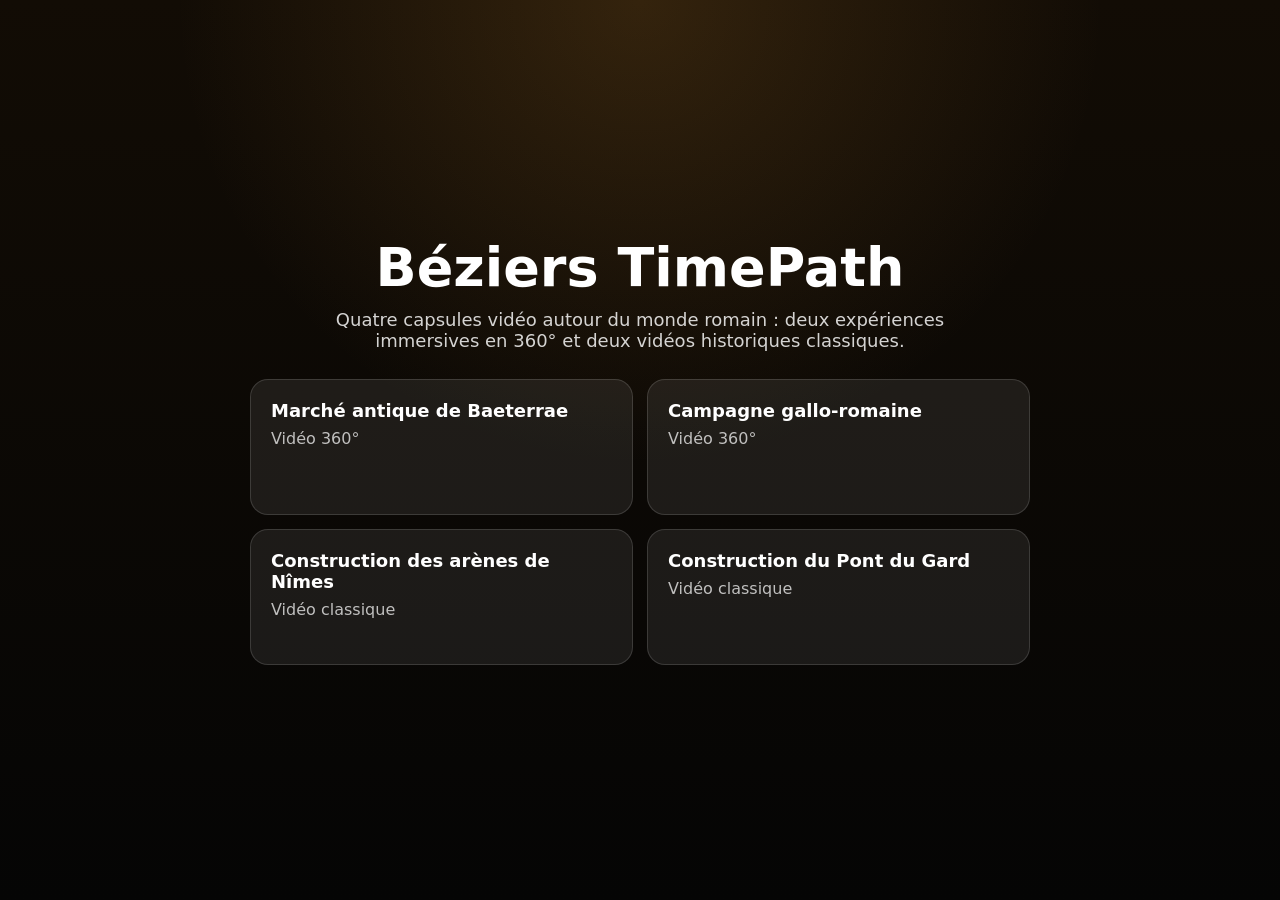
<file: index.html>
<!DOCTYPE html>
<html lang="fr">
<head>
  <meta charset="UTF-8" />
  <meta name="viewport" content="width=device-width, initial-scale=1.0" />

  <title>Béziers TimePath</title>

  <link rel="stylesheet" href="style.css" />
</head>

<body class="page-index">
  <main class="index-wrapper">
    <h1>Béziers TimePath</h1>
    <p>Quatre capsules vidéo autour du monde romain : deux expériences immersives en 360° et deux vidéos historiques classiques.</p>
 
    <div class="video-grid">
      <a class="video-card" href="marche.html">
        <strong>Marché antique de Baeterrae</strong>
        <span>Vidéo 360°</span>
      </a>

      <a class="video-card" href="campagne.html">
        <strong>Campagne gallo-romaine</strong>
        <span>Vidéo 360°</span>
      </a>

      <a class="video-card" href="arenes.html">
        <strong>Construction des arènes de Nîmes</strong>
        <span>Vidéo classique</span>
      </a>

      <a class="video-card" href="pont-du-gard.html">
        <strong>Construction du Pont du Gard</strong>
        <span>Vidéo classique</span>
      </a>
    </div>
  </main>
</body>
</html>
</file>
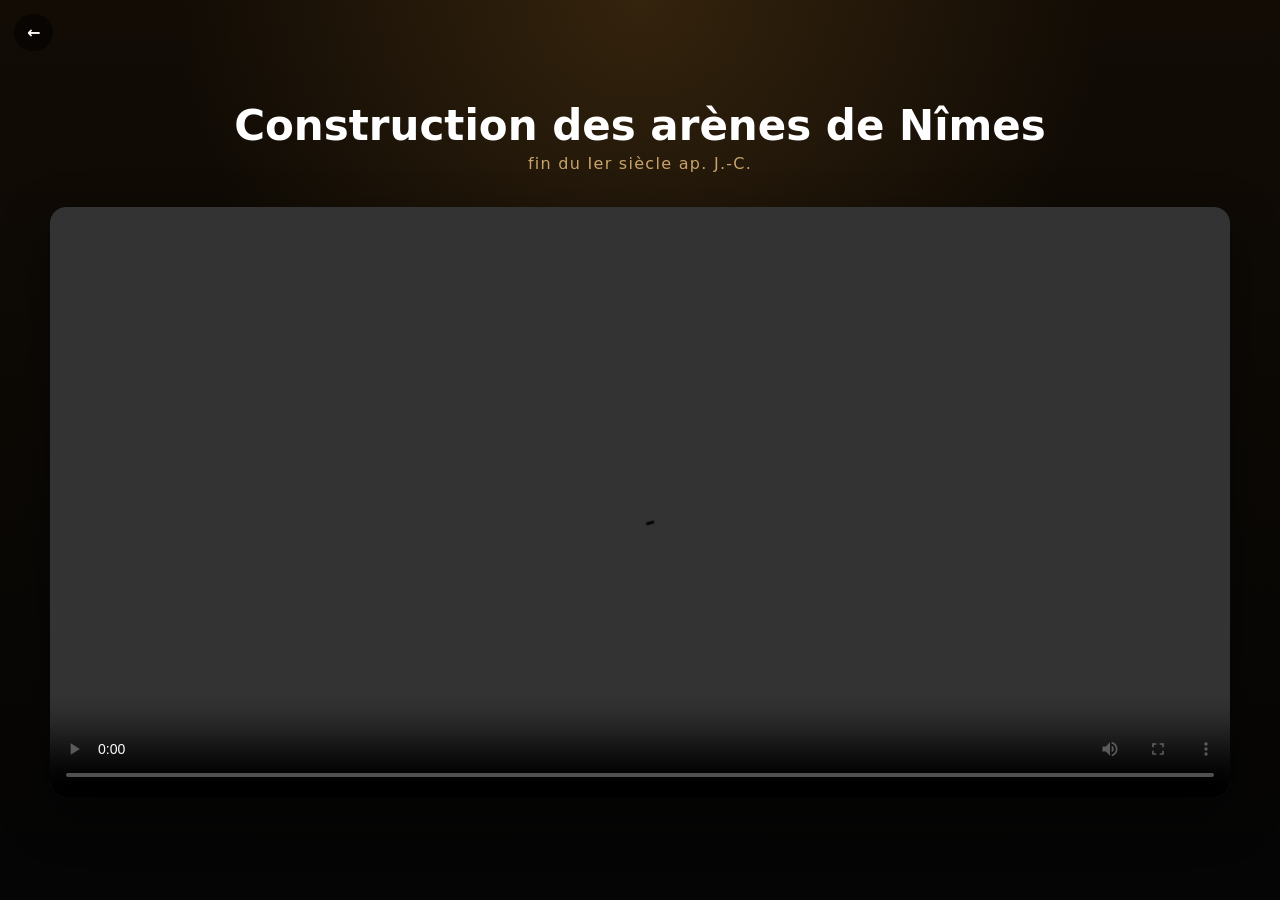
<file: arenes.html>
<!DOCTYPE html>
<html lang="fr">
<head>
  <meta charset="UTF-8" />
  <meta name="viewport" content="width=device-width, initial-scale=1.0" />

  <title>Construction des arènes de Nîmes</title>

  <link rel="stylesheet" href="style.css" />
</head>

<body class="page-video">
  <a href="index.html" class="back-link">←</a>

  <main class="video-wrapper">
    <h1>Construction des arènes de Nîmes</h1>
    <p class="date-video">fin du Ier siècle ap. J.-C.</p>

    <video
      class="classic-video"
      src="https://pub-158027345d6a49fdba1ea449be246598.r2.dev/arenes-nimes.mp4"
      controls
      playsinline
      preload="metadata"
    ></video>
  </main>
</body>
</html>
</file>
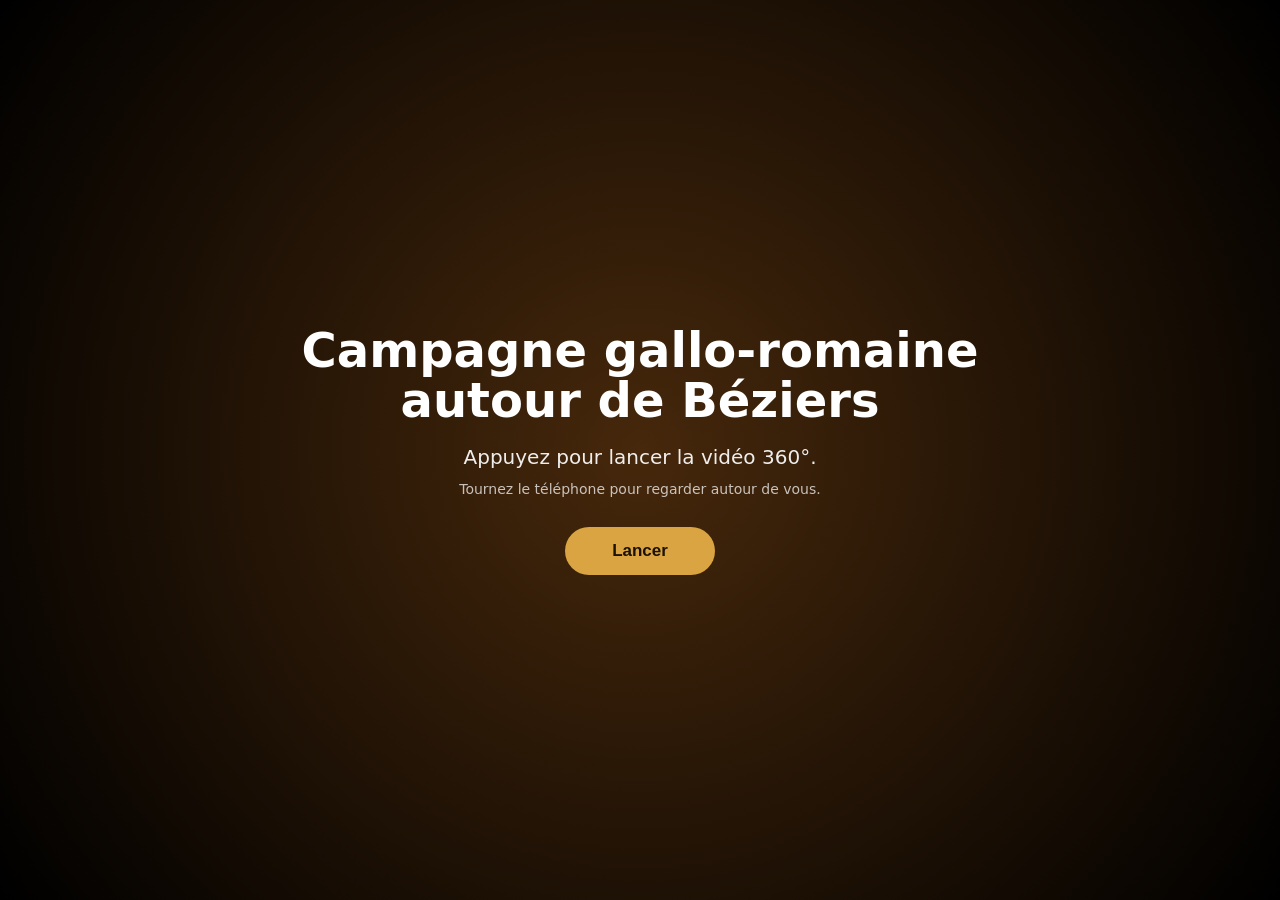
<file: campagne.html>
<!DOCTYPE html>
<html lang="fr">
<head>
  <meta charset="UTF-8" />
  <meta name="viewport" content="width=device-width, initial-scale=1.0, maximum-scale=5.0" />

  <title>Campagne gallo-romaine autour de Béziers</title>

  <script src="https://aframe.io/releases/1.7.0/aframe.min.js"></script>
  <link rel="stylesheet" href="style.css" />
</head>

<body class="page-360">
  <div id="startOverlay" class="start-overlay">
    <h1>Campagne gallo-romaine autour de Béziers</h1>
    <p>Appuyez pour lancer la vidéo 360°.</p>
    <p class="small">Tournez le téléphone pour regarder autour de vous.</p>
    <button id="startButton" type="button">Lancer</button>
  </div>

  <a-scene
    id="scene360"
    vr-mode-ui="enabled: true"
    renderer="antialias: true"
    device-orientation-permission-ui="enabled: false"
    embedded
  >
    <a-assets>
      <video
        id="video360"
        src="https://pub-158027345d6a49fdba1ea449be246598.r2.dev/campagne-gallo-romaine-360.mp4"
        preload="auto"
        crossorigin="anonymous"
        playsinline
        webkit-playsinline
        loop
      ></video>
    </a-assets>

    <a-videosphere src="#video360" rotation="0 -90 0"></a-videosphere>

    <a-entity id="cameraRig" rotation="0 0 0">
      <a-camera
        id="camera360"
        camera="fov: 75"
        look-controls="magicWindowTrackingEnabled: true; touchEnabled: false; mouseEnabled: false"
        wasd-controls="enabled: false"
      ></a-camera>
    </a-entity>
  </a-scene>

  <script>
    const overlay = document.getElementById("startOverlay");
    const button = document.getElementById("startButton");
    const video = document.getElementById("video360");
    const scene = document.getElementById("scene360");
    const camera = document.getElementById("camera360");
    const rig = document.getElementById("cameraRig");

    button.addEventListener("click", async () => {
  overlay.style.display = "none";

  if (
    typeof DeviceOrientationEvent !== "undefined" &&
    typeof DeviceOrientationEvent.requestPermission === "function"
  ) {
    try {
      await DeviceOrientationEvent.requestPermission();
    } catch (error) {
      console.warn("Permission gyroscope refusée ou indisponible :", error);
    }
  }

  video.muted = false;

  try {
    await video.play();
    applyOrientationFov(true);
  } catch (error) {
    video.muted = true;
    await video.play();
    applyOrientationFov(true);
  }
});

    function clamp(value, min, max) {
      return Math.min(Math.max(value, min), max);
    }

    function getTouchDistance(touches) {
      const dx = touches[0].clientX - touches[1].clientX;
      const dy = touches[0].clientY - touches[1].clientY;
      return Math.sqrt(dx * dx + dy * dy);
    }

    let isDragging = false;
    let lastX = 0;
    let lastY = 0;

    let rigYaw = 0;
    let rigPitch = 0;

    const portraitFov = 75;
const landscapeFov = 40;

let currentFov = portraitFov;
let lastOrientationMode = null;

const minFov = 20;
const maxFov = 110;

let startDistance = null;
let startFov = portraitFov;

function setFov(value) {
  currentFov = clamp(value, minFov, maxFov);
  camera.setAttribute("camera", "fov", currentFov);
}

function getOrientationMode() {
  return window.innerWidth > window.innerHeight ? "landscape" : "portrait";
}

function applyOrientationFov(force = false) {
  const mode = getOrientationMode();

  if (!force && mode === lastOrientationMode) {
    return;
  }

  lastOrientationMode = mode;

  if (mode === "landscape") {
    setFov(landscapeFov);
  } else {
    setFov(portraitFov);
  }
}

window.addEventListener("resize", () => {
  applyOrientationFov(false);

  setTimeout(() => {
    applyOrientationFov(false);
  }, 250);
});

window.addEventListener("orientationchange", () => {
  applyOrientationFov(false);

  setTimeout(() => {
    applyOrientationFov(false);
  }, 300);
});

    scene.addEventListener("touchstart", (event) => {
      if (event.touches.length === 1) {
        event.preventDefault();
        isDragging = true;
        lastX = event.touches[0].clientX;
        lastY = event.touches[0].clientY;
      }

      if (event.touches.length === 2) {
        event.preventDefault();
        isDragging = false;
        startDistance = getTouchDistance(event.touches);
        startFov = currentFov;
      }
    }, { passive: false });

    scene.addEventListener("touchmove", (event) => {
      if (event.touches.length === 1 && isDragging) {
        event.preventDefault();

        const x = event.touches[0].clientX;
        const y = event.touches[0].clientY;

        const deltaX = x - lastX;
        const deltaY = y - lastY;

        rigYaw += deltaX * 0.16;
        rigPitch = 0;

        rig.setAttribute("rotation", `0 ${rigYaw} 0`);

        lastX = x;
        lastY = y;
      }

      if (event.touches.length === 2 && startDistance) {
        event.preventDefault();

        const currentDistance = getTouchDistance(event.touches);
        const nextFov = startFov * (startDistance / currentDistance);
        setFov(nextFov);
      }
    }, { passive: false });

    scene.addEventListener("touchend", () => {
      isDragging = false;
      startDistance = null;
    }, { passive: false });

    scene.addEventListener("mousedown", (event) => {
      isDragging = true;
      lastX = event.clientX;
      lastY = event.clientY;
    });

    scene.addEventListener("mousemove", (event) => {
      if (!isDragging) return;

      const deltaX = event.clientX - lastX;
      const deltaY = event.clientY - lastY;

      rigYaw += deltaX * 0.16;
      rigPitch = 0;

      rig.setAttribute("rotation", `0 ${rigYaw} 0`);

      lastX = event.clientX;
      lastY = event.clientY;
    });

    scene.addEventListener("mouseup", () => {
      isDragging = false;
    });

    scene.addEventListener("mouseleave", () => {
      isDragging = false;
    });

    scene.addEventListener("wheel", (event) => {
      event.preventDefault();

      const nextFov = currentFov + event.deltaY * 0.03;
      setFov(nextFov);
    }, { passive: false });
  </script>
</body>
</html>
</file>
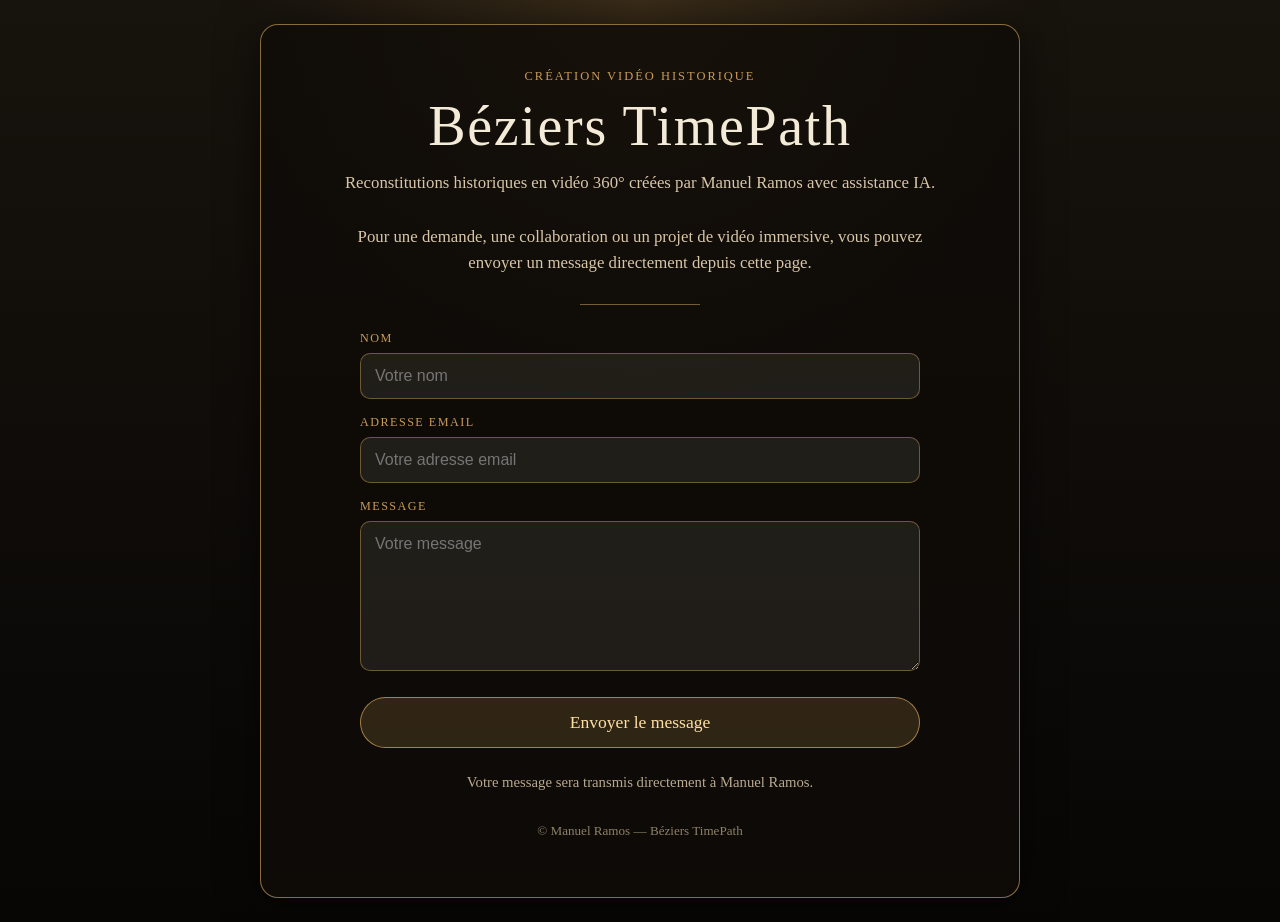
<file: contact.html>
<!DOCTYPE html>
<html lang="fr">
<head>
  <meta charset="UTF-8" />
  <meta name="viewport" content="width=device-width, initial-scale=1.0" />

  <title>Contact — Béziers TimePath</title>

  <style>
    * {
      box-sizing: border-box;
    }

    body {
      margin: 0;
      min-height: 100vh;
      font-family: Georgia, "Times New Roman", serif;
      color: #f4ead8;
      background:
        radial-gradient(circle at top, rgba(190, 140, 70, 0.22), transparent 36%),
        linear-gradient(180deg, #17130d 0%, #070605 100%);
      display: flex;
      align-items: center;
      justify-content: center;
      padding: 24px;
    }

    .card {
      width: 100%;
      max-width: 760px;
      padding: 44px 30px;
      text-align: center;
      border: 1px solid rgba(205, 160, 90, 0.65);
      border-radius: 18px;
      background: rgba(15, 12, 8, 0.82);
      box-shadow: 0 0 42px rgba(0, 0, 0, 0.58);
    }

    .small-title {
      margin: 0 0 10px;
      color: #c99b58;
      text-transform: uppercase;
      letter-spacing: 0.16em;
      font-size: 0.78rem;
    }

    h1 {
      margin: 0 0 12px;
      font-size: clamp(2.1rem, 8vw, 3.5rem);
      font-weight: normal;
      letter-spacing: 0.03em;
    }

    .subtitle {
      margin: 0 auto 28px;
      max-width: 600px;
      font-size: 1.05rem;
      line-height: 1.55;
      color: #d8c6a8;
    }

    .divider {
      width: 120px;
      height: 1px;
      margin: 26px auto;
      background: rgba(205, 160, 90, 0.55);
    }

    form {
      max-width: 560px;
      margin: 0 auto;
      text-align: left;
    }

    label {
      display: block;
      margin: 16px 0 7px;
      color: #c99b58;
      text-transform: uppercase;
      letter-spacing: 0.12em;
      font-size: 0.76rem;
    }

    input,
    textarea {
      width: 100%;
      padding: 13px 14px;
      border: 1px solid rgba(205, 160, 90, 0.45);
      border-radius: 10px;
      background: rgba(255, 246, 230, 0.08);
      color: #f4ead8;
      font-family: Arial, sans-serif;
      font-size: 1rem;
      outline: none;
    }

    textarea {
      min-height: 150px;
      resize: vertical;
    }

    input:focus,
    textarea:focus {
      border-color: rgba(255, 224, 163, 0.9);
      box-shadow: 0 0 0 3px rgba(205, 160, 90, 0.18);
    }

    button {
      display: block;
      width: 100%;
      margin-top: 22px;
      padding: 14px 20px;
      border: 1px solid rgba(205, 160, 90, 0.75);
      border-radius: 999px;
      background: rgba(205, 160, 90, 0.18);
      color: #ffe0a3;
      font-family: Georgia, "Times New Roman", serif;
      font-size: 1.1rem;
      cursor: pointer;
      transition: 0.2s ease;
    }

    button:hover {
      background: rgba(205, 160, 90, 0.30);
    }

    .note {
      margin: 24px auto 0;
      max-width: 600px;
      font-size: 0.92rem;
      line-height: 1.45;
      color: #b9a98f;
      text-align: center;
    }

    .footer {
      margin-top: 30px;
      font-size: 0.82rem;
      color: #8f8068;
    }
  </style>
</head>

<body>
  <main class="card">
    <p class="small-title">Création vidéo historique</p>

    <h1>Béziers TimePath</h1>

    <p class="subtitle">
     Reconstitutions historiques en vidéo 360°
     créées par Manuel Ramos avec assistance IA.
   </p>
    
    <p class="subtitle">
      Pour une demande, une collaboration ou un projet de vidéo immersive,
      vous pouvez envoyer un message directement depuis cette page.
    </p>

    <div class="divider"></div>

    <form action="https://formspree.io/f/xpqekgwr" method="POST">
      <label for="name">Nom</label>
      <input
        type="text"
        id="name"
        name="Nom"
        placeholder="Votre nom"
        required
      />

      <label for="email">Adresse email</label>
      <input
        type="email"
        id="email"
        name="email"
        placeholder="Votre adresse email"
        required
      />

      <label for="message">Message</label>
      <textarea
        id="message"
        name="Message"
        placeholder="Votre message"
        required
      ></textarea>

      <input type="hidden" name="_subject" value="Nouveau message — Béziers TimePath" />

      <button type="submit">Envoyer le message</button>
    </form>

    <p class="note">
      Votre message sera transmis directement à Manuel Ramos.
    </p>

    <p class="footer">
      © Manuel Ramos — Béziers TimePath
    </p>
  </main>
</body>
</html>
</file>
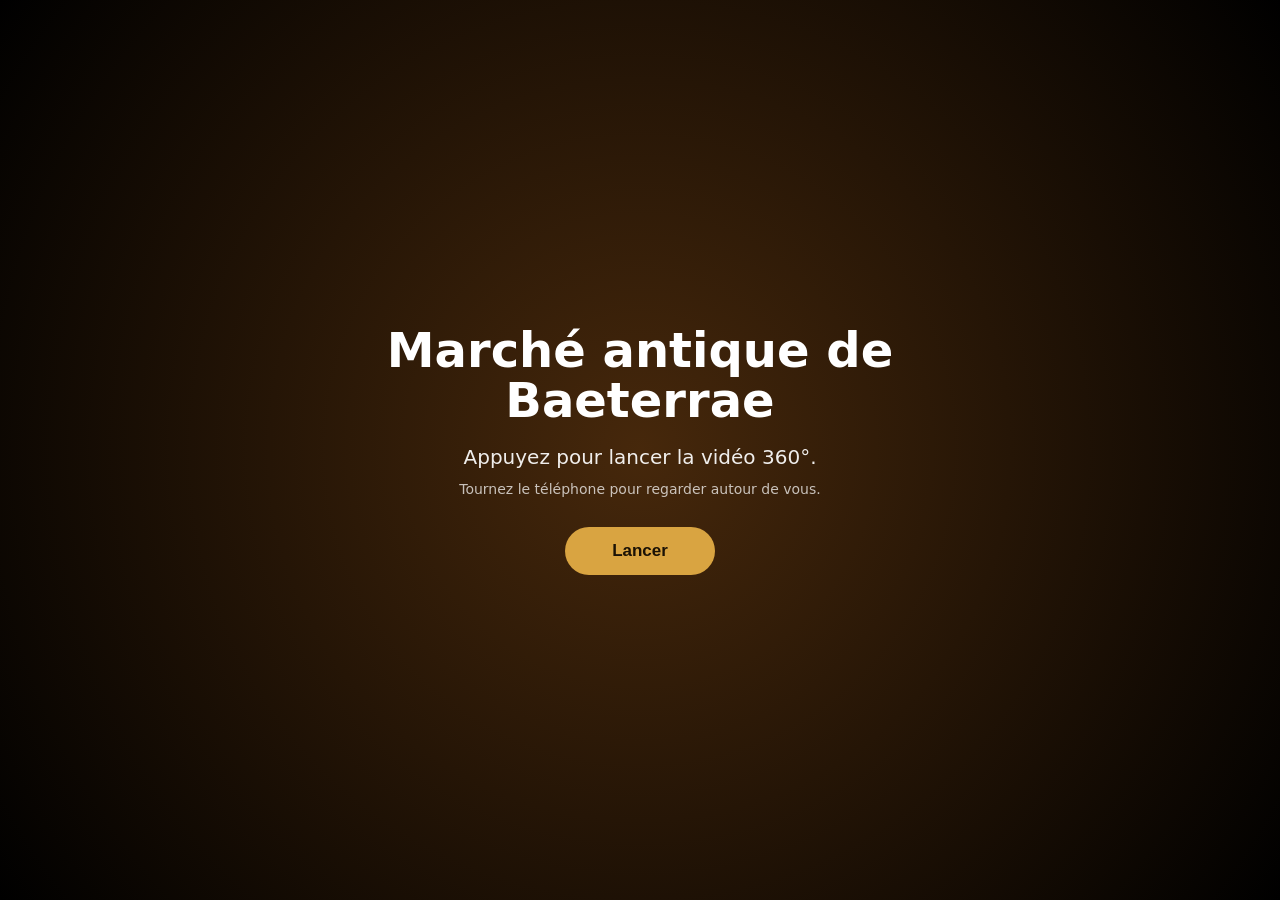
<file: marche.html>
<!DOCTYPE html>
<html lang="fr">
<head>
  <meta charset="UTF-8" />
  <meta name="viewport" content="width=device-width, initial-scale=1.0, maximum-scale=5.0" />

  <title>Marché antique de Baeterrae</title>

  <script src="https://aframe.io/releases/1.7.0/aframe.min.js"></script>
  <link rel="stylesheet" href="style.css" />
</head>

<body class="page-360">
  <div id="startOverlay" class="start-overlay">
    <h1>Marché antique de Baeterrae</h1>
    <p>Appuyez pour lancer la vidéo 360°.</p>
    <p class="small">Tournez le téléphone pour regarder autour de vous.</p>
    <button id="startButton" type="button">Lancer</button>
  </div>

  <a-scene
    id="scene360"
    vr-mode-ui="enabled: true"
    renderer="antialias: true"
    device-orientation-permission-ui="enabled: false"
    embedded
  >
    <a-assets>
      <video
        id="video360"
        src="https://pub-158027345d6a49fdba1ea449be246598.r2.dev/marche-baeterrae-360.mp4"
        preload="auto"
        crossorigin="anonymous"
        playsinline
        webkit-playsinline
        loop
      ></video>
    </a-assets>

    <a-videosphere src="#video360" rotation="0 -90 0"></a-videosphere>

    <a-entity id="cameraRig" rotation="0 0 0">
      <a-camera
        id="camera360"
        camera="fov: 75"
        look-controls="magicWindowTrackingEnabled: true; touchEnabled: false; mouseEnabled: false"
        wasd-controls="enabled: false"
      ></a-camera>
    </a-entity>
  </a-scene>

  <script>
    const overlay = document.getElementById("startOverlay");
    const button = document.getElementById("startButton");
    const video = document.getElementById("video360");
    const scene = document.getElementById("scene360");
    const camera = document.getElementById("camera360");
    const rig = document.getElementById("cameraRig");

    button.addEventListener("click", async () => {
  overlay.style.display = "none";

  if (
    typeof DeviceOrientationEvent !== "undefined" &&
    typeof DeviceOrientationEvent.requestPermission === "function"
  ) {
    try {
      await DeviceOrientationEvent.requestPermission();
    } catch (error) {
      console.warn("Permission gyroscope refusée ou indisponible :", error);
    }
  }

  video.muted = false;

  try {
  await video.play();
  applyOrientationFov(true);
} catch (error) {
  video.muted = true;
  await video.play();
  applyOrientationFov(true);
}
});

    function clamp(value, min, max) {
      return Math.min(Math.max(value, min), max);
    }

    function getTouchDistance(touches) {
      const dx = touches[0].clientX - touches[1].clientX;
      const dy = touches[0].clientY - touches[1].clientY;
      return Math.sqrt(dx * dx + dy * dy);
    }

    let isDragging = false;
    let lastX = 0;
    let lastY = 0;

    let rigYaw = 0;
    let rigPitch = 0;

    const portraitFov = 75;
const landscapeFov = 40;

let currentFov = portraitFov;
let lastOrientationMode = null;

const minFov = 20;
const maxFov = 110;

let startDistance = null;
let startFov = portraitFov;

function setFov(value) {
  currentFov = clamp(value, minFov, maxFov);
  camera.setAttribute("camera", "fov", currentFov);
}

function getOrientationMode() {
  return window.innerWidth > window.innerHeight ? "landscape" : "portrait";
}

function applyOrientationFov(force = false) {
  const mode = getOrientationMode();

  if (!force && mode === lastOrientationMode) {
    return;
  }

  lastOrientationMode = mode;

  if (mode === "landscape") {
    setFov(landscapeFov);
  } else {
    setFov(portraitFov);
  }
}

window.addEventListener("resize", () => {
  applyOrientationFov(false);

  setTimeout(() => {
    applyOrientationFov(false);
  }, 250);
});

window.addEventListener("orientationchange", () => {
  applyOrientationFov(false);

  setTimeout(() => {
    applyOrientationFov(false);
  }, 300);
});

    scene.addEventListener("touchstart", (event) => {
      if (event.touches.length === 1) {
        event.preventDefault();
        isDragging = true;
        lastX = event.touches[0].clientX;
        lastY = event.touches[0].clientY;
      }

      if (event.touches.length === 2) {
        event.preventDefault();
        isDragging = false;
        startDistance = getTouchDistance(event.touches);
        startFov = currentFov;
      }
    }, { passive: false });

    scene.addEventListener("touchmove", (event) => {
      if (event.touches.length === 1 && isDragging) {
        event.preventDefault();

        const x = event.touches[0].clientX;
        const y = event.touches[0].clientY;

        const deltaX = x - lastX;
        const deltaY = y - lastY;

        rigYaw += deltaX * 0.16;
        rigPitch = 0;

        rig.setAttribute("rotation", `0 ${rigYaw} 0`);

        lastX = x;
        lastY = y;
      }

      if (event.touches.length === 2 && startDistance) {
        event.preventDefault();

        const currentDistance = getTouchDistance(event.touches);
        const nextFov = startFov * (startDistance / currentDistance);
        setFov(nextFov);
      }
    }, { passive: false });

    scene.addEventListener("touchend", () => {
      isDragging = false;
      startDistance = null;
    }, { passive: false });

    scene.addEventListener("mousedown", (event) => {
      isDragging = true;
      lastX = event.clientX;
      lastY = event.clientY;
    });

    scene.addEventListener("mousemove", (event) => {
      if (!isDragging) return;

      const deltaX = event.clientX - lastX;
      const deltaY = event.clientY - lastY;

      rigYaw += deltaX * 0.16;
      rigPitch = 0;

      rig.setAttribute("rotation", `0 ${rigYaw} 0`);

      lastX = event.clientX;
      lastY = event.clientY;
    });

    scene.addEventListener("mouseup", () => {
      isDragging = false;
    });

    scene.addEventListener("mouseleave", () => {
      isDragging = false;
    });

    scene.addEventListener("wheel", (event) => {
      event.preventDefault();

      const nextFov = currentFov + event.deltaY * 0.03;
      setFov(nextFov);
    }, { passive: false });
  </script>
</body>
</html>
</file>
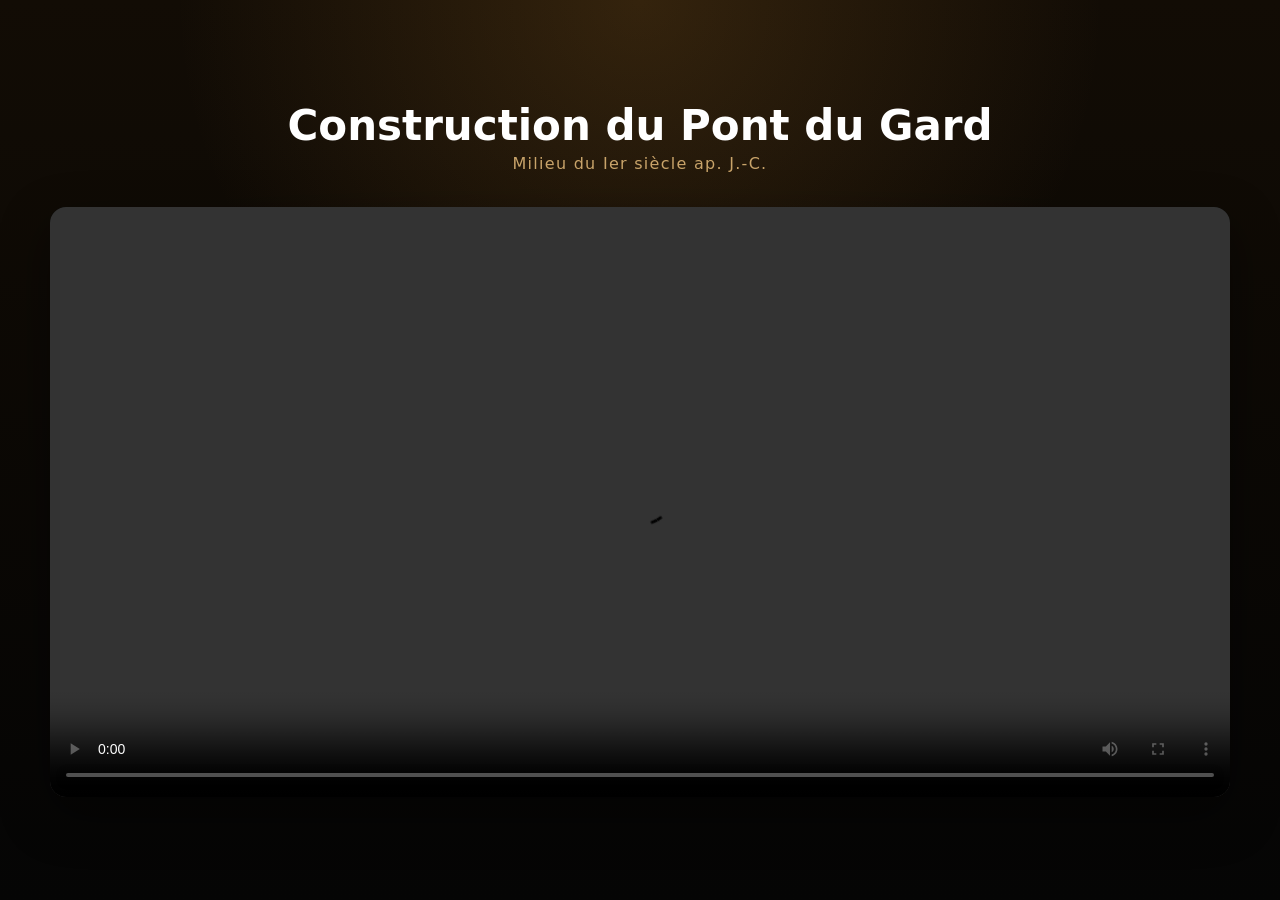
<file: pont-du-gard.html>
<!DOCTYPE html>
<html lang="fr">
<head>
  <meta charset="UTF-8" />
  <meta name="viewport" content="width=device-width, initial-scale=1.0" />

  <title>Construction du Pont du Gard</title>

  <link rel="stylesheet" href="style.css" />
</head>

<body class="page-video">
  <main class="video-wrapper">
    <h1>Construction du Pont du Gard</h1>
    <p class="date-video">Milieu du Ier siècle ap. J.-C.</p>

    <video
      class="classic-video"
      src="https://pub-158027345d6a49fdba1ea449be246598.r2.dev/pont-du-gard.mp4"
      controls
      playsinline
      preload="metadata"
    ></video>
  </main>
</body>
</html>
</file>
<file: style.css>
html,
body {
  margin: 0;
  width: 100%;
  min-height: 100%;
  background: #050505;
  color: #ffffff;
  font-family: system-ui, -apple-system, BlinkMacSystemFont, "Segoe UI", sans-serif;
}

body.page-360 {
  height: 100%;
  overflow: hidden;
  touch-action: none;
  overscroll-behavior: none;
  -webkit-user-select: none;
  user-select: none;
}

body.page-video,
body.page-index {
  min-height: 100vh;
  background:
    radial-gradient(circle at top, rgba(189, 128, 45, 0.20), transparent 42%),
    linear-gradient(180deg, #120c05 0%, #050505 100%);
}

a-scene,
canvas {
  width: 100vw;
  height: 100vh;
  touch-action: none;
  overscroll-behavior: none;
}

.start-overlay {
  position: fixed;
  inset: 0;
  z-index: 10;
  background:
    radial-gradient(circle at center, rgba(74, 42, 12, 0.95), rgba(0, 0, 0, 0.98));
  display: flex;
  flex-direction: column;
  align-items: center;
  justify-content: center;
  text-align: center;
  padding: 24px;
  box-sizing: border-box;
}

.start-overlay h1 {
  max-width: 760px;
  margin: 0 0 14px;
  font-size: clamp(28px, 7vw, 48px);
  line-height: 1.05;
}

.start-overlay p {
  max-width: 520px;
  margin: 6px 0;
  font-size: clamp(16px, 4vw, 20px);
  opacity: 0.92;
}

.start-overlay .small {
  opacity: 0.72;
  font-size: 14px;
}

button,
.button-link {
  display: inline-flex;
  align-items: center;
  justify-content: center;
  margin-top: 24px;
  padding: 14px 24px;
  min-width: 150px;
  border: 0;
  border-radius: 999px;
  background: #d9a441;
  color: #1b1205;
  font-size: 17px;
  font-weight: 800;
  text-decoration: none;
  cursor: pointer;
}

.back-link {
  position: fixed;
  left: 14px;
  top: 14px;
  z-index: 20;
  padding: 9px 13px;
  border-radius: 999px;
  background: rgba(0, 0, 0, 0.48);
  color: white;
  text-decoration: none;
  font-weight: 700;
  backdrop-filter: blur(8px);
}

.video-wrapper {
  min-height: 100vh;
  padding: 18px;
  box-sizing: border-box;
  display: flex;
  flex-direction: column;
  justify-content: center;
  align-items: center;
  gap: 16px;
}

.video-wrapper h1 {
  text-align: center;
  font-size: clamp(24px, 6vw, 42px);
  line-height: 1.08;
  margin: 0;
}

.classic-video {
  width: min(100%, 1180px);
  max-height: 78vh;
  background: black;
  border-radius: 16px;
  box-shadow: 0 18px 50px rgba(0, 0, 0, 0.45);
}

.index-wrapper {
  min-height: 100vh;
  padding: 28px 18px;
  box-sizing: border-box;
  display: flex;
  flex-direction: column;
  align-items: center;
  justify-content: center;
}

.index-wrapper h1 {
  margin: 0 0 10px;
  text-align: center;
  font-size: clamp(30px, 8vw, 54px);
}

.index-wrapper p {
  margin: 0 0 28px;
  text-align: center;
  opacity: 0.82;
  max-width: 660px;
  font-size: 18px;
}

.video-grid {
  width: min(100%, 780px);
  display: grid;
  grid-template-columns: repeat(2, minmax(0, 1fr));
  gap: 14px;
}

.video-card {
  display: block;
  padding: 20px;
  min-height: 94px;
  border-radius: 18px;
  background: rgba(255, 255, 255, 0.08);
  color: white;
  text-decoration: none;
  border: 1px solid rgba(255, 255, 255, 0.14);
}

.video-card strong {
  display: block;
  font-size: 18px;
  margin-bottom: 8px;
}

.video-card span {
  opacity: 0.72;
}

@media (max-width: 640px) {
  .video-grid {
    grid-template-columns: 1fr;
  }

  .classic-video {
    border-radius: 10px;
  }
}

.date-video {
  margin-top: -10px;
  margin-bottom: 18px;
  color: #c9a46a;
  font-size: 1rem;
  letter-spacing: 0.08em;
  text-align: center;
}
</file>
